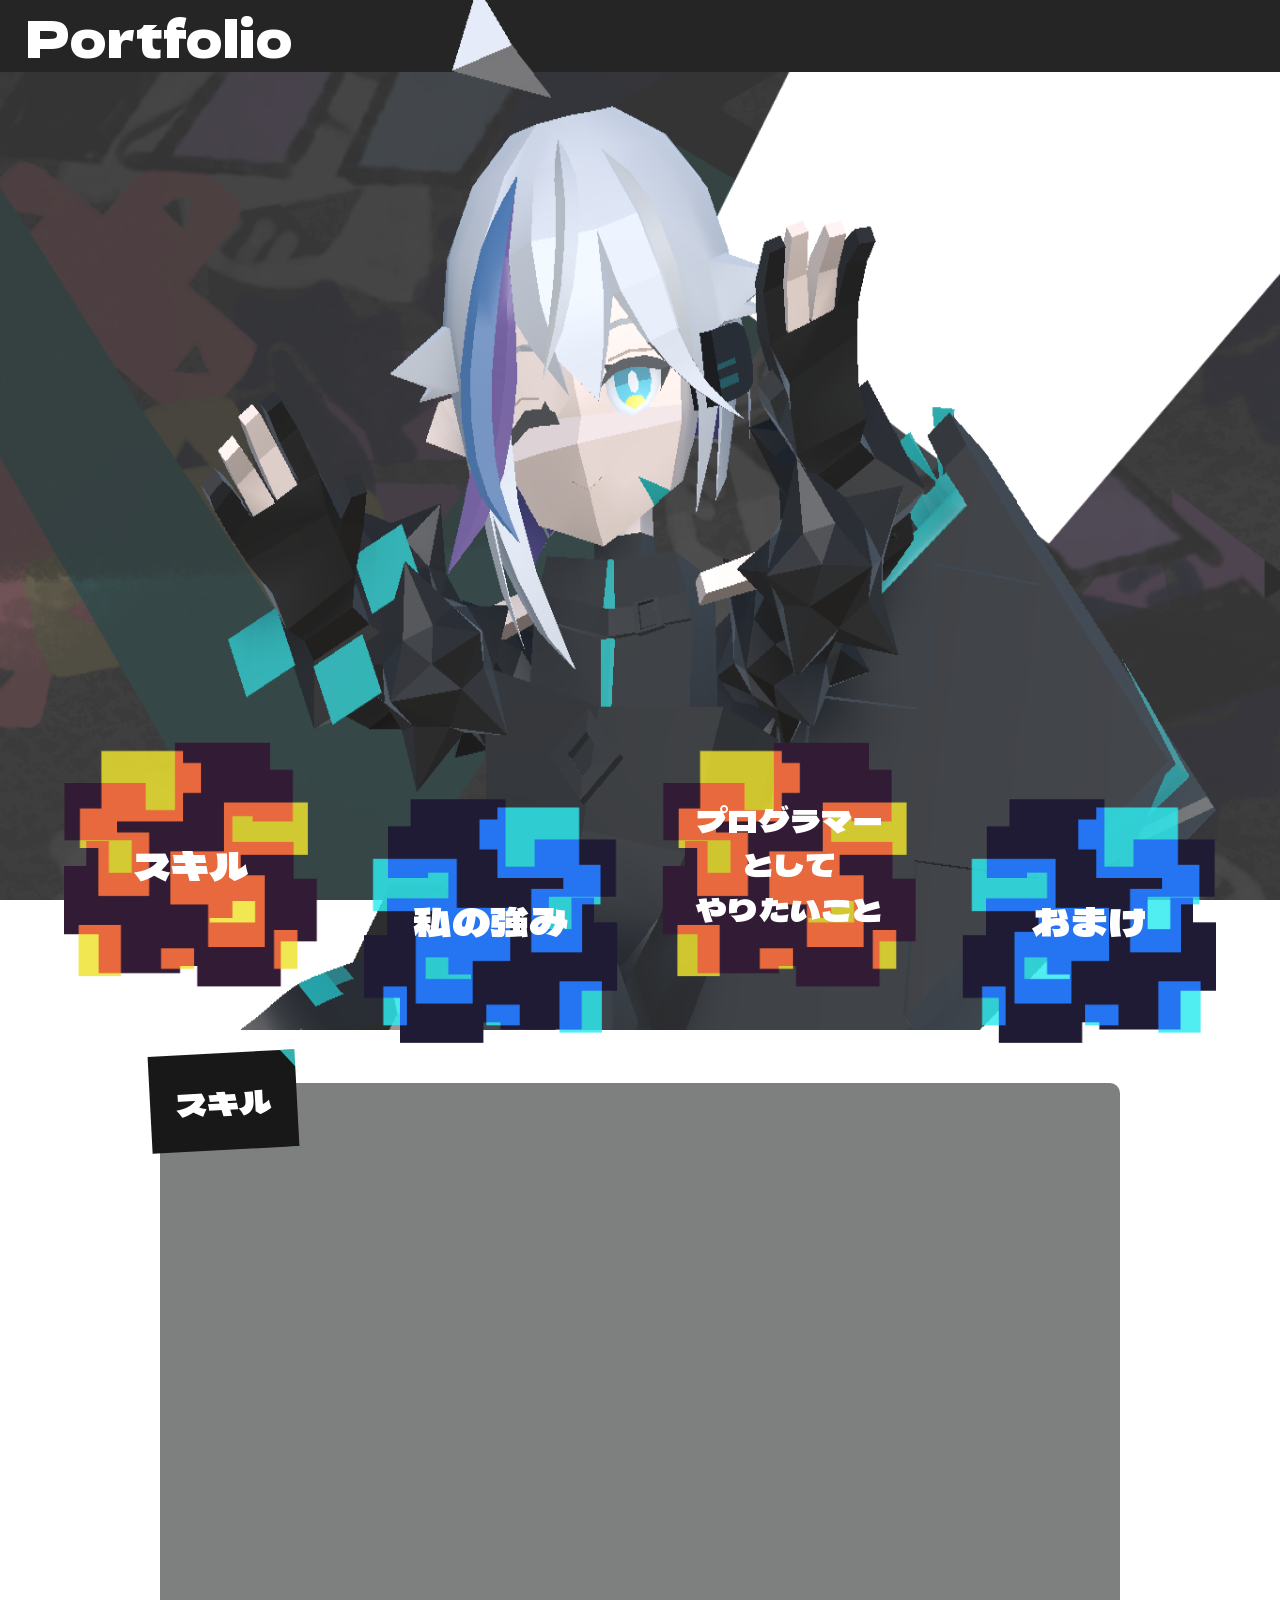
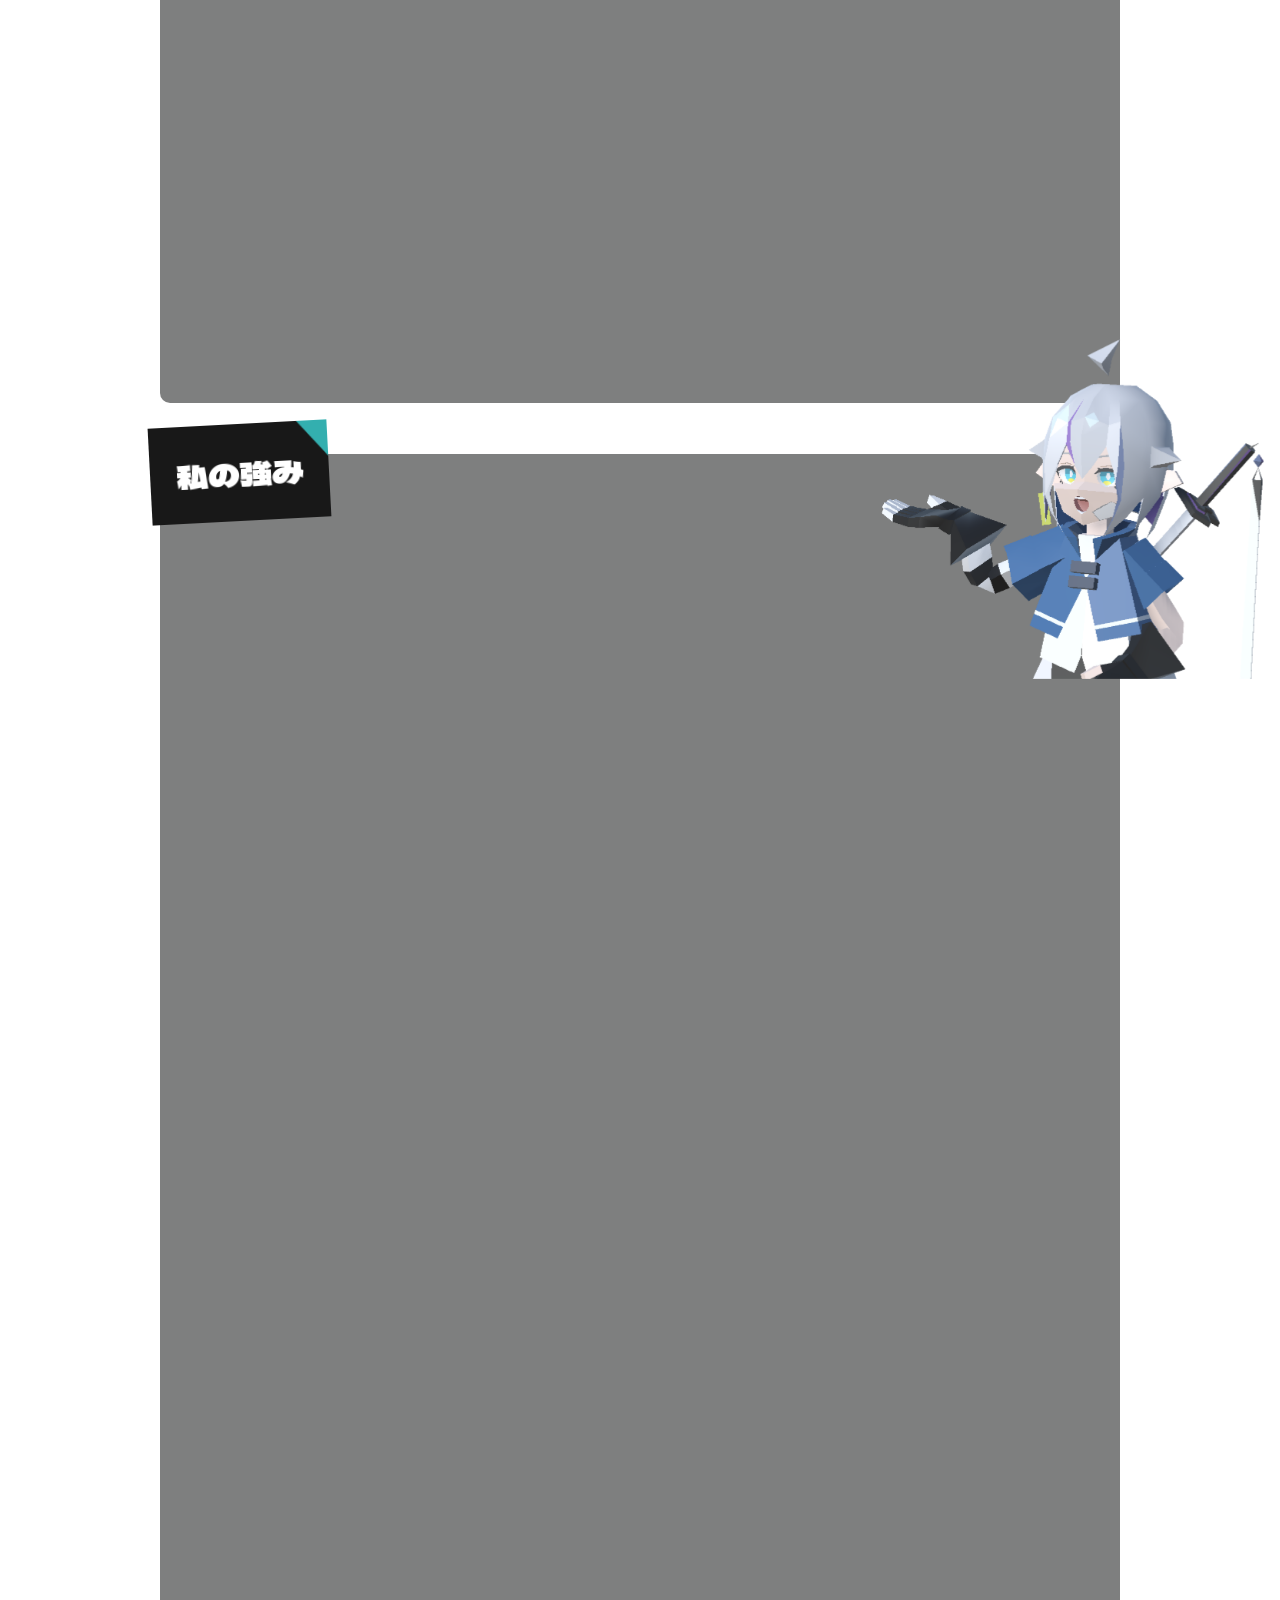
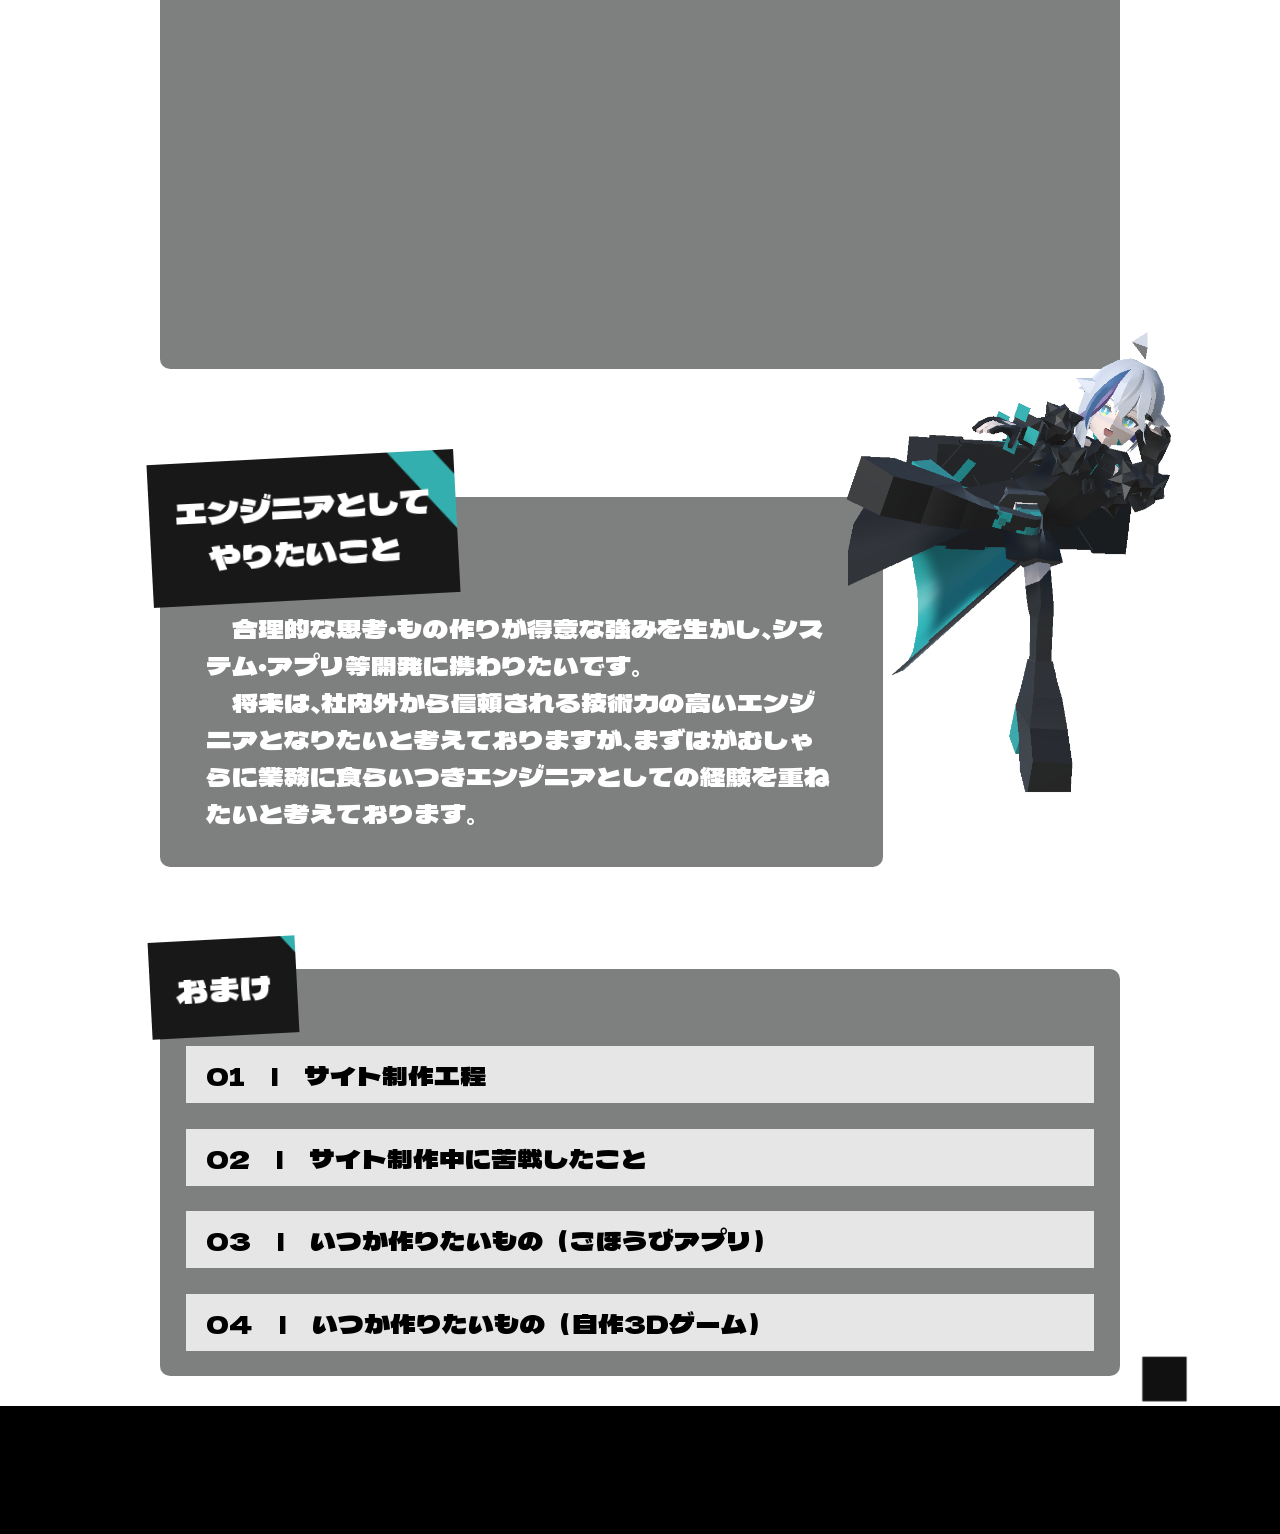
<file: index.html>
<!DOCTYPE html>
<html lang="ja">
<head>
    <meta charset="UTF-8">
    <meta name="viewport" content="width=device-width, initial-scale=1.0">
    <title>Document</title>
    <link rel="stylesheet" href="style.css">
    <link rel="preconnect" href="https://fonts.googleapis.com">
    <link rel="preconnect" href="https://fonts.gstatic.com" crossorigin>
    <link href="https://fonts.googleapis.com/css2?family=Dela+Gothic+One&display=swap" rel="stylesheet">
</head>
<body>
    <video src="img/movie.mp4" autoplay muted loop></video>
    <header>
        <h1>Portfolio</h1>
    </header>
    <main>
        <div id="top-3D">
            <ul id="top-image">
                <li><img src="img/wink.png" alt=""></li>
                <li><img src="img/jump.png" alt=""></li>
                <li><img src="img/cat.png" alt=""></li>
                <li><img src="img/gard.png" alt=""></li>
            </ul>
            <nav id="top-menu">
                <ul id="text">
                    <li><a href="#Skills">スキル</a><img src="img/HCJ.png" alt=""></li>
                    <li><a href="#Strongpoint">私の強み</a><img src="img/strongpoint.png" alt=""></li>
                    <li><a href="#Todo">プログラマー<br>として<br>やりたいこと</a><img src="img/programmer.png" alt=""></li>
                    <li><a href="#Omake">おまけ</a><img src="img/omake.png" alt=""></li>
                </ul>
            </nav>
        </div>

        <div id="maincenter">
            <section id="Skills">
                <h2>スキル</h2>
                    <div>
                        <h3>1.HTML</h3>
                        <p>適切なHTMLタグ(header, main, sectionなど)を選択して構造化</p>
                    </div>
                    <div>
                        <h3>2.CSS</h3>
                        <p>・レスポンシブ対応<br>・Flex/Grid等のレイアウト編集</p>
                    </div>
                    <div>
                        <h3>3.jQuery</h3>
                        <p>・クリック、ホバー<br>・スライドショー<br>・スムーススクロール</p>
                    </div>
                    <div>
                        <h3>4.Java</h3>
                        <p>・変数　宣言、代入、参照<br>・if、for文等<br>・オブジェクト指向</p>
                    </div>
                    <div>
                        <h3>5.Git、GitHub</h3>
                        <p>・status、diff<br>・add、commit<br>・log<br>・restore</p>
                    </div>

                    <img src="img/gide.png" alt="">
            </section>
        
        
            <section id="Strongpoint">
                <h2>私の強み</h2>
                    <div id="hiddenbox">
                        <div class="sidebox-left">
                            <h3>① 勤勉</h3>
                                <p>　毎日勉強する習慣がついています。<br>
                                　平日のルーティン：朝、夜２時間ずつ勉強</br>
                                　入社後も新しい言語を使用したアプリ開発や勉強を継続</p>
                        </div>
                        <div class="sidebox-right">
                            <h3>② 自己解決力・仮説検証力</h3>
                                <p>　すぐ人に聞くのではなく、まずは自分で考え、違う角度からアプローチする等して解決</p>
                                <p>　なお、納期等の関係から、一人で考え続けることが適切でない場合は、すぐに相談するというように、柔軟に対応したいと考えております。</p>
                        </div>
                        <div class="sidebox-left">
                            <h3>③ コミュニケーション能力</h3>
                                <p>　公務員は半年おきに異動があるため、頻繁にメンバーが変わりますが、話しやすい雰囲気作りや適度な雑談を通し、互いに仕事がしやすい環境作りを意識</p>
                                <p>　連絡手段は、電話・メールのため、これらは問題なく実施できます。</p>
                        </div>
                        <div class="sidebox-right">
                            <h3>④ 創造力・継続力</h3>
                                <p>　もの作りが趣味で、高校では、Photoshop、Illustrater、unityを使用してチームで作品作り<br>
                                　現在も2D、3D、動画、Web制作、アプリ開発を継続</p>
                        </div>
                    </div>
            </section>

            <section id="Todo">
                <h2>エンジニアとして<br>やりたいこと</h2>
                    <h3>　合理的な思考・もの作りが得意な強みを生かし、システム・アプリ等開発に携わりたいです。<br>
                        　将来は、社内外から信頼される技術力の高いエンジニアとなりたいと考えておりますが、まずはがむしゃらに業務に食らいつきエンジニアとしての経験を重ねたいと考えております。</h3>
                <img src="img/kick.png" alt="">
            </section>

            <section id="Omake">
                <h2>おまけ</h2>
                    <h3>01　|　サイト制作工程</h3>
                        <div class="omakebox">
                                <p>　初めにおおまかな構成図を作成したものの、完成したものは大きくかけ離れたものになっていたとか…<br>
                                　サイトが完成した頃は、プログラミングの学習を始めて、約１か月が経過していましたが、
                                できることが増えていく過程が楽しいため、継続して学習できました。</p>
                                <img src="img/web.png" alt="">
                        </div>
                    <h3>02　|　サイト制作中に苦戦したこと</h3>
                        <div class="omakebox">
                            <p>　CSSで「.offset()」を初めて使用しましたが、要素の位置という説明がなぜか全く理解できなかったため、offset、scrollTop、windowHeightの高さを絵で書いたところ、秒で理解することができました。<br>
                            　図や絵がある方が理解が早いため、今後も分からないことがあれば、すぐに絵を書くと心に決めました。</p>
                            <img src="img/offset.jpg" alt="">
                        </div>
                    <h3>03　|　いつか作りたいもの（ごほうびアプリ）</h3>
                        <div class="omakebox">
                            <p>　明日までに参考書のP.30まで勉強する・資格取得等をすると、ポイントが加算され、ポイントで好きなおかしやアイスを買うことができます。</br>
                            　ポイントを貯めておいてまとめ買いも可能。<br>　ジャイアントコーン（赤）が好きです。</p>
                            <img src="img/mogumogu.png" alt="">
                        </div>
                    <h3>04　|　いつか作りたいもの（自作3Dゲーム）</h3>
                        <div class="omakebox">
                            <p>　難易度は高いですが、アニメ調3Dアクションゲームを作りたいです。<br>　制作には、エンジニアで培うことができる開発の経験を生かしたいです。</p>
                            <img src="img/SIN.detail.jpg" alt="">
                            <img src="img/SIN.face.jpg" alt="">
                        </div>
            </section>
        </div>

        <!-- <section id="challenge">
            <div>
                <h4>チャレンジモード</h4>
                <img src="img/offbtn.png" alt="offbtn">
            </div>
            <div>
                <h5>☆</h5>
            </div>
        </section> -->
    </main>
    <footer>
        <div id="page-top" class="top-btn">
            <a href="#">
                <img src="img/topbtn-close.png" alt="トップ">
            </a>
        </div>
    </footer>
    <script src="js/jquery-4.0.0.min.js"></script>
    <script src="js/main.js"></script>
</body>
</html>
</file>
<file: style.css>
*{
    padding: 0;
    margin: 0;
    font-family: "Dela Gothic One", sans-serif;
    font-weight: 400;
    font-style: normal;
}

:root{
    --basecolor:rgba(250, 254, 255, 0.712);

}

ul{
    list-style-type: none;
}

html{
    font-size: 62.5%;
}


body{
    display: flex;
    flex-direction: column;
    align-items: center;
    margin: 0;
    overflow-x: hidden;
}

body::before{
    content: "";
    background-image: url('img/bg.png');
    background-size: cover;
    position: fixed;
    top: 0;
    left: 0;
    width: 100%;
    height: 100%;
    z-index: -1;
}

video{
    position: fixed;
    width: 100%;
    height: auto;
    top: 0;
    right: -2rem;
    z-index: -2;
}

header{
    background: #252525;
    background-size: cover;
    color: white;
    width: 100%;
    align-items: center;


    h1{
        font-size: clamp(3rem, 4vw, 5rem);
        padding-left: 2%;
    }
    
}

main{
    width: 75vw;
    margin: 0 auto;
}

h3{
    font-size: clamp(1.5rem, 2vw ,4.5rem);
    padding: clamp(0.3rem ,2vw ,1rem) clamp(0.5rem ,2vw,2rem);
}

h2{
    font-size: clamp(1.2rem ,2.5vw ,4rem);
    color: #fff;
    text-align: center;
}



p{
    font-size: clamp(1rem , 2vw, 3.8rem);
    padding: clamp(0rem,1vw,1rem);
}

#top-3D{
    position: relative;
    height: clamp(30rem ,75vw, 150rem);
    margin-top: 0;

    #top-image li img{
        position: absolute;
        width: 100%;
        height: 100%;
        transform: scale(1.1);
        top: -5rem;
        left: clamp(2.5rem, 4vw, 15rem);

        animation: float 3s ease infinite;
    }
        
    #top-menu{    

        ul{
            position: absolute;
            bottom: 0;

            display: flex;
            justify-content: space-around;
            align-items: center;
            gap: clamp(0.5rem,3vw,30rem);
            width: 100%;
            height: 35%;
            transform: scale(1.2);

            li{
                width: 25%;
                height: 70%;
                text-align: center;
                display: flex;
                flex-direction: column;
                align-items: center;
                justify-content: center;
                background-size: contain;
                background-repeat: no-repeat;
                background-position: center;
                color: #fff;
                position: relative;               
                
                a{
                    position: absolute;
                    z-index: 200;
                    transition: transform 0.3s ease 0.05s;

                    text-decoration: none;
                    display: block;
                    width: 80%;
                    height: 80%;
                    font-size: clamp(1.2rem ,2.5vw ,4rem);
                    color: #fff;
                    display: flex;
                    justify-content: center;
                    align-items: center;

                        &:hover{
                            cursor: pointer;
                        }
                }
                
                img{
                    opacity: 0;
                    transition: transform 0.3s ease 0.2s;
                    width: 80%;
                    height: auto;
                    position: absolute;
                    z-index: 180;
                }


                &:nth-child(1){
                    background-image: url('img/mark-red.png');
                    transition: transform 0.3s ease;             
                
                    &:hover{
                        transform: scale(1.1);
                    
                        a{
                            scale: 1.3;
                            align-items: normal;
                            justify-content: start;                
                        }

                        img{
                            opacity: 1;
                            transform: rotate(-15deg);
                        }
                    }
                }

                
                &:nth-child(2n){
                    background-image: url('img/mark.png');
                    transform: translateY(20%);
                    transition: transform 0.3s ease;
                                    
                    &:hover{
                        transform: scale(1.1);
                    
                        a{
                            scale: 1.3;
                            align-items: normal;
                            justify-content: end;                
                        }

                        img{
                            opacity: 1;
                            transform: rotate(15deg);
                        }
                    }
                }

                &:nth-child(3){
                    background-image: url('img/mark-red.png');
                    transition: transform 0.3s ease;             
                
                    a{
                        font-size: clamp(0.8rem ,2vw ,4rem);
                    }

                    &:hover{
                        transform: scale(1.1);
                    
                        a{
                            scale: 1.3;
                            align-items: normal;
                            justify-content: start;     
                            top: -6%;           
                        }

                        img{
                            opacity: 1;
                            transform: rotate(-15deg);
                            bottom: -8%;
                        }
                    }
                }
            }
        }
    }
}
   


@keyframes float {
    0% {
        transform: translateY(0) rotate(0deg);
    }

    50% {
        transform: translateY(-15px) rotate(2deg);
    }

    100% {
        transform: translateY(0) rotate(0deg);
    }

}

section{
    margin-top: clamp(5rem,4vw,15rem);
    background: rgba(41, 43, 43, 0.6);
    border-radius: 10px;
    padding: clamp(1rem, 2vw, 3rem);
    padding-top: clamp(1.2rem,5vw,7rem);
}



#maincenter{
    width: 75vw;
    margin: clamp(0,2vw,10rem) 0 clamp(.5rem , 2vw ,3rem);
    line-height: (1.6rem, 4vw, 4.5rem);    
    position: relative;
    box-sizing: border-box;

    h2{
        position: absolute;  
        transform: rotate(-3deg);
        top: -3rem;
        left: -1rem;
        padding: clamp(1rem ,2vw ,3rem);
        background: url('img/weapon.jpg');
        background-size: cover;
        background-position: center;
        z-index: 300;
    }



    
    #Skills{
        display: grid;
        gap: clamp(10px , 3vw, 30px);
        grid-template-columns: 1fr 1fr 1fr 1fr 1fr 1fr;
        grid-template-rows: 400px 400px;
        grid-template-areas: 
            "A A B B C C"
            "D D D E E E"
         ;
        
        position: relative;

        div{
            padding: clamp(5px ,1vw ,20px);
            border-radius: 5%;
            background: var(--basecolor);
            opacity: 0;
            transform: translateY(50px);
            transition: all 0.3s ease 0.3s;      

            &:nth-of-type(1){
                grid-area: A;
            };

            &:nth-of-type(2){
                grid-area: B;
            };

            &:nth-of-type(3){
                grid-area: C;
            }

            &:nth-of-type(4){
                grid-area: D;
            }

            &:nth-of-type(5){
                grid-area: E;
            }
            
        }

        .appear{
            opacity: 1;
            transform: translateY(0px);
        }

        img{
            position: absolute;
            bottom: clamp(-40%,2vw,-30%);
            right: -15%;
            width: clamp(40%,4vw,50%);
            height: auto;
            z-index: 500;
        }

        p{
            margin-left: clamp(1rem ,2vw ,4rem);
        }
    }
            
    




    #Strongpoint{
        position: relative;
    
        img{
            position: absolute;
            top: 25%;
            left: -15%;
            width: 30%;
            height: auto;
            transform: rotate(-5deg);
        }
        
        #hiddenbox{
            overflow: hidden;
            border: none;
            background: none;
            width: 95%;
            margin: 0 auto;
            padding: 0;
        }

        div{
            width: 80%;
            margin: clamp(.5rem, 2vw ,3rem) auto;
            background-color: #fff;
            border: clamp(1rem, 2vw,2rem) solid #000;
            padding: clamp(.5rem , 2vw,1.5rem);

            
            h3{
                position: relative;
                width: fit-content;
                border: 4px solid #000;
                border-left: none;
                border-right: none;
            }

            h3::before{
                content: "";
                position: absolute;
                left: 0;
                top: 3px;
                width: 100%;
                border-bottom: 1px solid #000;

            }

            h3::after{
                content: "";
                position: absolute;
                left: 0;
                bottom: 3px;
                width: 100%;
                border-bottom: 1px solid #000;
            }

            p{
                margin-left: clamp(5px ,2vw ,30px);
            }
        }

        div.sidebox-left{
                border-color: rgb(211, 208, 133);
                transform: translateX(-1700px);
                transition: transform 0.3s ease 0.5s;
            }

        div.sidebox-right{
                border-color: rgb(199, 144, 182);
                transform: translateX(1700px);
                transition: transform 0.3s ease 0.5s;
            }

        
    }

    #Todo{
        position: relative;
        margin-top: clamp(6rem,10vw,30rem);
        width: 70%;
        color: #fff;
        margin-right: 3rem;

        img{
            position: absolute;
            width: 45%;
            top: clamp(-60%,5vw,-45%);
            right: -40%;
            height: auto;
            z-index: 500;
        }

        h2{
            top: -4rem;
        }

        h3{
            margin-top: clamp(1rem,3.8vw,7rem);
            padding-top: 0;
        }
    }

    #Omake{
        position: relative;
        width: 100%;
        margin: auto 0;
        margin-top: clamp(5rem , 8vw ,18rem);
        margin-bottom: 3rem;
        box-sizing: border-box;
        
        h3{
            margin-top: clamp(1rem , 2vw, 4rem);
            background: rgb(230, 230, 230);
            font-size: clamp(1.2rem, 2vw ,4.5rem);
            
            &:hover{
                filter: invert(100%);
            }

            &:first-of-type{
                margin-top: clamp(0rem,1vw,5rem);
            }
        }



        .omakebox{
            padding: clamp(.5rem, 2vw,3rem) clamp(1rem, 2vw,5rem);
            width: 100%;
            margin: 0 auto;
            height: clamp(20rem ,30vw ,70rem);
            display: flex;
            gap: clamp(1rem,2vw,3rem);
            justify-content: center;
            align-items: center;
            background: linear-gradient(-150deg,var(--basecolor),rgba(218, 218, 218, 0.555));
            box-sizing: border-box;


            p{
                width: 70%;
                overflow-wrap: break-word;
            }
            
            img{
                width: 30%;
                height: 100%;
                box-sizing: border-box;
            }

            &:nth-of-type(2n){
                flex-direction: row-reverse;
            }
        }

    }
}


/* #challenge{
    position: absolute;
    width: 6%;
    height: 35rem;
    margin: 0 auto;
    bottom: 0;
    left: 0;
    display: flex;
    flex-direction: column;
    flex-wrap: wrap;
    justify-content: start;
    align-items: center;
    padding: 1.5rem;
    background: #ccc;
    box-sizing: border-box;
    border-radius: 0;

    h4{
       font-size: clamp(1.5rem , 2vw, 3rem);
       writing-mode: vertical-rl;
       margin-bottom: 40%;
       
    }

    h5{
        font-size: 5rem;
        background: #ccc;


    }

    img{
        width: 100%;
        height: auto;
        
    }
} */

            

footer{
    background: #000;
    width: 100%;
    height: clamp(5rem , 10vw ,15rem);
    position: relative;
    

    #page-top{
        

        a img{
            position: absolute;
            top: -70%;
            right: 4%;
            margin: 0 auto;
            width: 10%;
            height: auto;
            opacity: 1;

            /* transition: all ease-out; */
            
        }
    }
}



@media screen and (max-width: 1024px) {

        #maincenter{

        #Skills{
            grid-template-columns: 1fr 1fr 1fr 1fr 1fr 1fr;
            grid-template-rows: 280px 280px;

        }
    }
}


@media screen and (max-width: 768px) {

    #top-3d{
        #top-menu{

            ul{
                flex-wrap: wrap;
            }
            
            li{
                width: 70%;
            }
        }
    }

    #maincenter{

        #Skills{
            display: grid;
            grid-template-columns: 1fr 1fr;
            grid-template-rows: 150px 150px 150px;
            grid-template-areas: 
                "A B"
                "C D"
                "E E"
            ;

            div{
                &:nth-of-type(1){
                    grid-area: A;
                };
                
                &:nth-of-type(2){
                    grid-area: B;
                };

                &:nth-of-type(3){
                    grid-area: C;
                }

                &:nth-of-type(4){
                    grid-area: D;
                }

                &:nth-of-type(5){
                    grid-area: E;
                }
            }
        }
    }
}

@media screen and (max-width: 480px) {

    main #maincenter #Omake .omakebox{
            img{

                height: 75%;
            }
        }
    
    main #maincenter #Todo{
        width: 100%;

        img{
            width: 30%;
            top: clamp(-60%,5vw,-45%);
            right: -8%;
        }
    }
}
</file>
